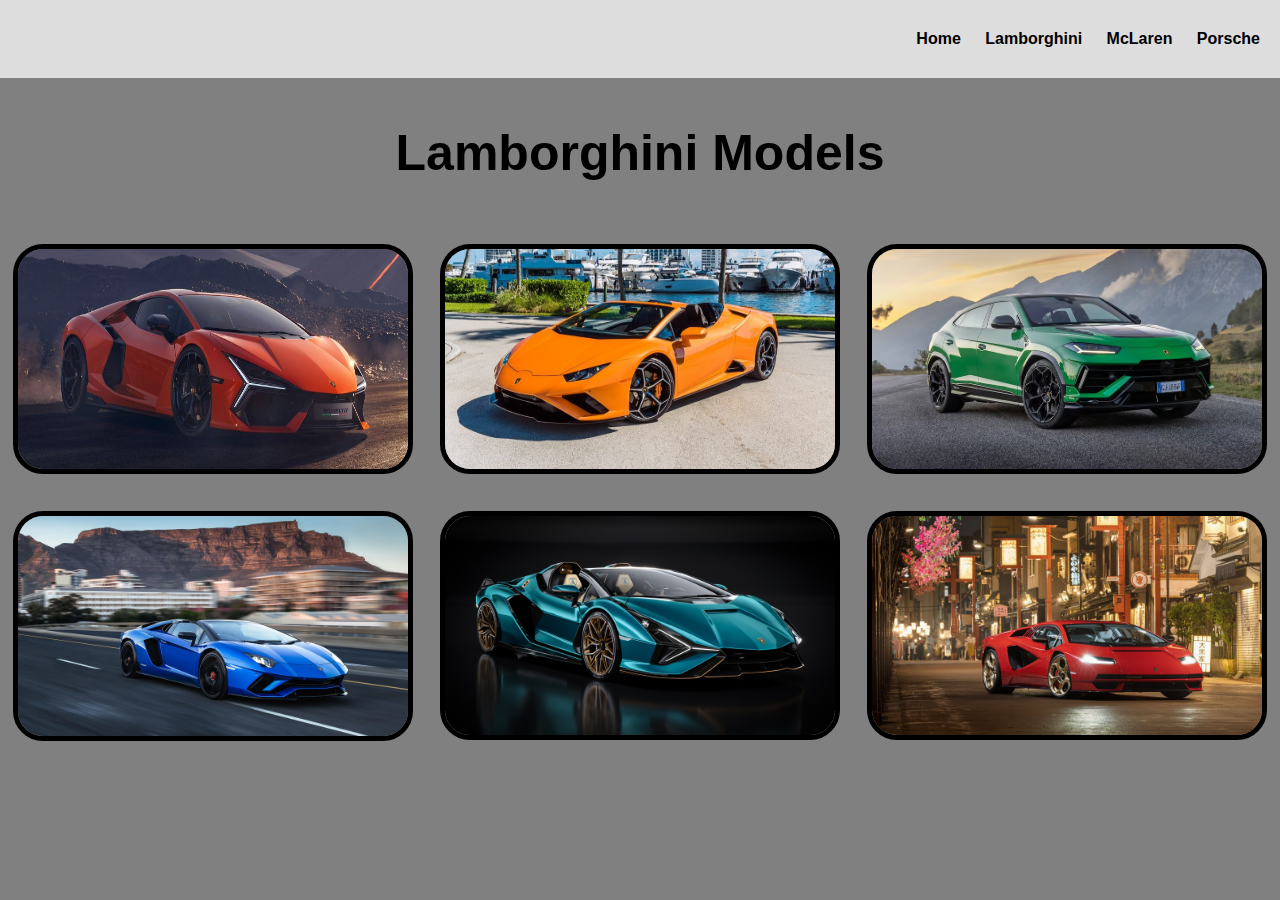
<file: lamborghini.html>
<!DOCTYPE html>
<html lang="en">
    <head>
        <meta charset="utf-8">
        <meta name="viewport" content="width=device-width, initial-scale=1.0">
        <link rel="stylesheet" href ="css/reset.css">
        <link rel="stylesheet" href="css/style.css">
        <link href="dist/css/lightbox.css" rel="stylesheet">
        <title>Lamborghini</title>
    </head>
    <body>
        <div class="skip"><a href="#main">Skip to Main Content</a></div>
        <nav id="myNav">
            <ul>
                <li><a href="index.html" id="navLeft"> Home</a></li>
                <li><a href="lamborghini.html"> Lamborghini</a></li> 
                <li><a href="mclaren.html"> McLaren</a></li>  
                <li><a href="porsche.html"> Porsche</a></li>  
            </ul>
        </nav>
        <main id = "main">
            <header><h1>Lamborghini Models</h1></header>
            <!-- <p>Lamborghini distinguishes itself in the supercar world with its bold, angular designs and high-performance V10 and V12 engines, known for thrilling acceleration and sound. The brand, established in 1963, is celebrated for its innovation, particularly in materials and aerodynamics, and maintains a prestigious heritage. Lamborghini's exclusivity is underscored by limited production, luxurious, customizable interiors, and a notable presence in GT racing. These factors collectively forge Lamborghini's unique identity among luxury supercars.</p> -->
            <div class = "carmodels">
                <div class="imgOverlay">
                    <div class="content" tabindex="0">
                        <a href="images/lamb-revuelto.jpeg" target="_blank" data-lightbox="lambmodels" data-title="Revuelto posing by mountain" data-alt="car posing by mountain">
                        <div class="content-overlay"></div>
                        <img class="content-image" src="images/lamb-revuelto.jpeg"  alt = "lamb revuelto" id="revueltoImg">
                        <div class="content-details fadeIn-top">
                            <h3>Revuelto</h3>
                            <p> Model Year: 2024 <br> 0-60: 2.5 seconds <br> Cost: $608,358</p>
                        </div>
                        </a>
                    </div>
                </div>
                <div class="imgOverlay">
                    <div class="content" tabindex="0">
                        <a href="images/lamb-huracan-evo-spyder.jpeg" target="_blank" data-lightbox="lambmodels" data-title="Huracán posing by waterfront" data-alt="car posing by waterfront">
                        <div class="content-overlay"></div>
                        <img class="content-image" src="images/lamb-huracan-evo-spyder.jpeg"  alt = "lamb huracan" id="huracanImg">
                        <div class="content-details fadeIn-top">
                            <h3>Huracan Evo Spyder</h3>
                            <p> Model Year: 2023 <br> 0-60: 2.4 seconds <br> Cost: $274,295</p>
                        </div>
                        </a>
                    </div>
                </div>
                <div class="imgOverlay">
                    <div class="content" tabindex="0">
                        <a href="images/lamb-urus.avif" target="_blank" data-lightbox="lambmodels" data-title="Urus posing with mountain backdrop" data-alt="car posing with mountain backdrop">
                        <div class="content-overlay"></div>
                        <img class="content-image" src="images/lamb-urus.avif"  alt = "lamb urus" id="urusImg">
                        <div class="content-details fadeIn-top">
                            <h3>Urus</h3>
                            <p> Model Year: 2024 <br> 0-60: 3.1 seconds <br> Cost: $233,995</p>
                        </div>
                        </a>
                    </div>
                </div>
                <div class="imgOverlay">
                    <div class="content" tabindex="0">
                        <a href="images/lamb-aventador.webp" target="_blank" data-lightbox="lambmodels" data-title="Aventador cruising through highway" data-alt="car cruising through highway">
                        <div class="content-overlay"></div>
                        <img class="content-image" src="images/lamb-aventador.webp"  alt = "lamb aventador" id="aventadorImg">
                        <div class="content-details fadeIn-top">
                            <h3>Aventador</h3>
                            <p> Model Year: 2022 <br> 0-60: 2.7 seconds <br> Cost: $498,258</p>
                        </div>
                        </a>
                    </div>
                </div>
                <div class="imgOverlay">
                    <div class="content" tabindex="0">
                        <a href="images/lamb-sian-roadster.jpeg" target="_blank" data-lightbox="lambmodels" data-title="Sian Roadster posing in display room" data-alt="car posing in display room">
                        <div class="content-overlay"></div>
                        <img class="content-image" src = "images/lamb-sian-roadster.jpeg" alt = "lamb sian roadster" id="sianImg">
                        <div class="content-details fadeIn-top">
                            <h3>Sian Roadster</h3>
                            <p> Model Year: 2023 <br> 0-60: 2.8 seconds <br> Cost: $3,700,000</p>
                        </div>
                        </a>
                    </div>
                </div>
                <div class="imgOverlay">
                    <div class="content" tabindex="0">
                        <a href="images/lamb-countach-lpi-800-4.jpeg" target="_blank" data-lightbox="lambmodels" data-title="Countach posing in city" data-alt="car posing in city">
                        <div class="content-overlay"></div>
                        <img class="content-image" src = "images/lamb-countach-lpi-800-4.jpeg" alt = "lamb countach" id="countachImg">
                        <div class="content-details fadeIn-top">
                            <h3>Countach LPI 800-4</h3>
                            <p> Model Year: 2022 <br> 0-60: 2.7 seconds <br> Cost: $2,640,000</p>
                        </div>
                        </a>
                    </div>
                </div>
                <!-- <a href = "images/lamb-revuelto.jpeg" target="_blank" data-lightbox="lambmodels" data-title="Revuelto posing by mountain" data-alt="car posing by mountain">
                    <img width = "200" src = "images/lamb-revuelto.jpeg" alt = "lamb revuelto" id="revueltoImg">
                </a> -->
                <!-- <a href = "images/lamb-huracan-evo-spyder.jpeg" target="_blank" data-lightbox="lambmodels" data-title="Huracán posing by waterfront" data-alt="car posing by waterfront">
                    <img width = "200" src = "images/lamb-huracan-evo-spyder.jpeg" alt = "lamb huracan" id="huracanImg">
                </a> -->
                <!-- <a href = "images/lamb-urus.avif" target="_blank" data-lightbox="lambmodels" data-title="Urus posing with mountain backdrop" data-alt="car posing with mountain backdrop">
                    <img width = "200" src = "images/lamb-urus.avif" alt = "lamb urus">
                </a> -->
                <!-- <a href = "images/lamb-aventador.webp" target="_blank" data-lightbox="lambmodels" data-title="Aventador cruising through highway" data-alt="car cruising through highway">
                    <img width = "200" src = "images/lamb-aventador.webp" alt = "lamb Huracán" id="aventadorImg">
                </a> -->
                <!-- <a href = "images/lamb-sian-roadster.jpeg" target="_blank" data-lightbox="lambmodels" data-title="Sian Roadster posing in display room" data-alt="car posing in display room">
                    <img width = "200" src = "images/lamb-sian-roadster.jpeg" alt = "lamb sian roadster">
                </a> -->
                <!-- <a href = "images/lamb-countach-lpi-800-4.jpeg" target="_blank" data-lightbox="lambmodels" data-title="Countach posing in city" data-alt="car posing in city">
                    <img width = "200" src = "images/lamb-countach-lpi-800-4.jpeg" alt = "lamb countach">
                </a> -->
            </div>
        </main>
        <script src="dist/js/lightbox-plus-jquery.js"></script>
        <script src="js/jsAdditions.js"></script>
    </body>
</html>

<!-- <div class="imgOverlay">
  <div class="content">
      <div class="contentRevuelto">
        <a href="images/lamb-revuelto.jpeg" target="_blank" data-lightbox="lambmodels" data-title="Revuelto posing by mountain" data-alt="car posing by mountain">
          <div class="content-overlay"></div>
          <img class="content-image" src="images/lamb-revuelto.jpeg"  alt = "lamb revuelto" id="revueltoImg">
          <div class="content-details fadeIn-top">
            <h3>Revuelto</h3>
            <p>This is a short description</p>
          </div>
        </a>
      </div>
  </div>
</div> -->
</file>
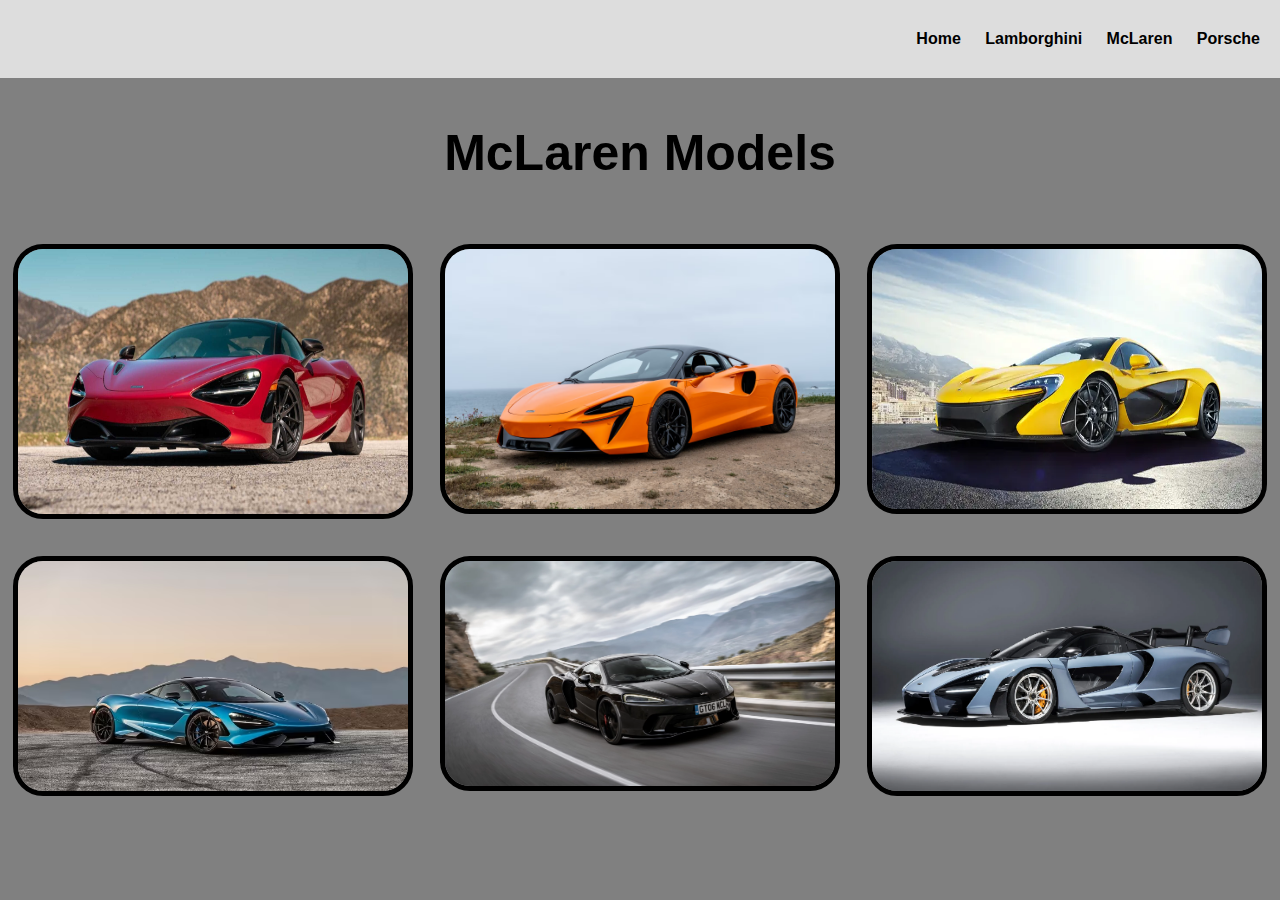
<file: mclaren.html>
<!DOCTYPE html>
<html lang="en">
    <head>
        <meta charset="utf-8">
        <meta name="viewport" content="width=device-width, initial-scale=1.0">
        <link rel="stylesheet" href ="css/reset.css">
        <link rel="stylesheet" href="css/style.css">
        <link href="dist/css/lightbox.css" rel="stylesheet">
        <title>McLaren</title>
    </head>
    <body>
        <div class="skip"><a href="#main">Skip to Main Content</a></div>
        <nav id="myNav">
            <ul>
                <li><a href="index.html" id="navLeft"> Home</a></li>
                <li><a href="lamborghini.html"> Lamborghini</a></li> 
                <li><a href="mclaren.html"> McLaren</a></li>  
                <li><a href="porsche.html"> Porsche</a></li>  
            </ul>
        </nav>
        <main id = "main">
            <header><h1>McLaren Models</h1></header>
            <!-- <p>McLaren sets itself apart in the supercar market with its Formula One-inspired engineering and technology, focusing on lightweight construction and advanced aerodynamics. Known for their sleek, functional designs, McLarens offer a driver-centric experience with responsive handling. The brand is a pioneer in hybrid supercar technology and maintains exclusivity through limited production and customization options. Drawing from its rich racing heritage, McLaren has carved a unique niche in the realm of high-performance luxury vehicles.</p> -->
            <div class = "carmodels">
                <div class="imgOverlay">
                    <div class="content" tabindex="0">
                        <a href= "images/mcl-720s.jpeg" target="_blank" data-lightbox="mclModels" data-title="720s posing by mountain" data-alt="car posing by mountain">
                        <div class="content-overlay"></div>
                        <img class="content-image" src = "images/mcl-720s.jpeg" alt = "mcl 720s" id="mcl720Img">
                        <div class="content-details fadeIn-top">
                            <h3>720S</h3>
                            <p> Model Year: 2018 <br> 0-60: 2.8 seconds <br> Cost: $305,000</p>
                        </div>
                        </a>
                    </div>
                </div>
                <div class="imgOverlay">
                    <div class="content" tabindex="0">
                        <a href= "images/mcl-artura.avif" target="_blank" data-lightbox="mclModels" data-title="Artura posing on cliff overlooking ocean" data-alt="car posing on cliff overlooking ocean">
                        <div class="content-overlay"></div>
                        <img class="content-image" src = "images/mcl-artura.avif" alt = "mcl artura">
                        <div class="content-details fadeIn-top">
                            <h3>Artura</h3>
                            <p> Model Year: 2023 <br> 0-60: 3.0 seconds <br> Cost: $233,000</p>
                        </div>
                        </a>
                    </div>
                </div>
                <div class="imgOverlay">
                    <div class="content" tabindex="0">
                        <a href= "images/mcl-p1.webp" target="_blank" data-lightbox="mclModels" data-title="P1 posing on road overlooking city by ocean" data-alt="car posing on road overlooking city by ocean">
                        <div class="content-overlay"></div>
                        <img class="content-image" src = "images/mcl-p1.webp" alt = "mcl p1" id="p1Img">
                        <div class="content-details fadeIn-top">
                            <h3>P1</h3>
                            <p> Model Year: 2013 <br> 0-60: 2.6 seconds <br> Cost: $1,300,000</p>
                        </div>
                        </a>
                    </div>
                </div>
                <div class="imgOverlay">
                    <div class="content" tabindex="0">
                        <a href= "images/mcl-765lt.avif" target="_blank" data-lightbox="mclModels" data-title="765LT posing with mountain backdrop" data-alt="car posing with mountain backdrop">
                        <div class="content-overlay"></div>
                        <img class="content-image" src = "images/mcl-765lt.avif" alt = "mcl 765LT" id="mcl765LT">
                        <div class="content-details fadeIn-top">
                            <h3>765LT</h3>
                            <p> Model Year: 2022<br>0-60: 2.7 seconds<br>Cost: $382,500</p>
                        </div>
                        </a>
                    </div>
                </div>
                <div class="imgOverlay">
                    <div class="content" tabindex="0">
                        <a href= "images/mcl-gt.webp" target="_blank" data-lightbox="mclModels" data-title="GT cruising through mountain roads" data-alt="car cruising through mountain roads">
                        <div class="content-overlay"></div>
                        <img class="content-image" src = "images/mcl-gt.webp" alt = "mcl gt" id="gtImg">
                        <div class="content-details fadeIn-top">
                            <h3>GT</h3>
                            <p> Model Year: 2024<br>0-60: 3.1 seconds<br>Cost: $204,990</p>
                        </div>
                        </a>
                    </div>
                </div>
                <div class="imgOverlay">
                    <div class="content" tabindex="0">
                        <a href= "images/mcl-senna.webp" target="_blank" data-lightbox="mclModels" data-title="Senna posing in display room" data-alt="car posing in display room">
                        <div class="content-overlay"></div>
                        <img class="content-image" src = "images/mcl-senna.webp" alt = "mcl senna" id="sennaImg">
                        <div class="content-details fadeIn-top">
                            <h3>Senna</h3>
                            <p> Model Year: 2020<br>0-60: 2.8 seconds<br>Cost: $1,050,000</p>
                        </div>
                        </a>
                    </div>
                </div>
                <!-- <a href = "images/mcl-720s.jpeg" target="_blank" data-lightbox="mclModels" data-title="720s posing by mountain" data-alt="car posing by mountain">
                    <img width = "200" src = "images/mcl-720s.jpeg" alt = "mcl 720s" id="mcl720Img">
                </a> -->
                <!-- <a href = "images/mcl-artura.avif" target="_blank" data-lightbox="mclModels" data-title="Artura posing on cliff overlooking ocean" data-alt="car posing on cliff overlooking ocean">
                    <img width = "200" src = "images/mcl-artura.avif" alt = "mcl artura">
                </a> -->
                <!-- <a href = "images/mcl-p1.webp" target="_blank" data-lightbox="mclModels" data-title="P1 posing on road overlooking city by ocean" data-alt="car posing on road overlooking city by ocean">
                    <img width = "200" src = "images/mcl-p1.webp" alt = "mcl p1" id="p1Img">
                </a> -->
                <!-- <a href = "images/mcl-765lt.avif" target="_blank" data-lightbox="mclModels" data-title="765LT posing with mountain backdrop" data-alt="car posing with mountain backdrop">
                    <img width = "200" src = "images/mcl-765lt.avif" alt = "mcl 765LT" id="mcl765LT">
                </a> -->
                <!-- <a href = "images/mcl-gt.webp" target="_blank" data-lightbox="mclModels" data-title="GT cruising through mountain roads" data-alt="car cruising through mountain roads">
                    <img width = "200" src = "images/mcl-gt.webp" alt = "mcl gt">
                </a> -->
                <!-- <a href = "images/mcl-senna.webp" target="_blank" data-lightbox="mclModels" data-title="Senna posing in display room" data-alt="car posing in display room">
                    <img width = "200" src = "images/mcl-senna.webp" alt = "mcl senna">
                </a> -->
            </div>
        </main>
        <script src="dist/js/lightbox-plus-jquery.js"></script>
        <script src="js/jsAdditions.js"></script>
    </body>
</html>
</file>
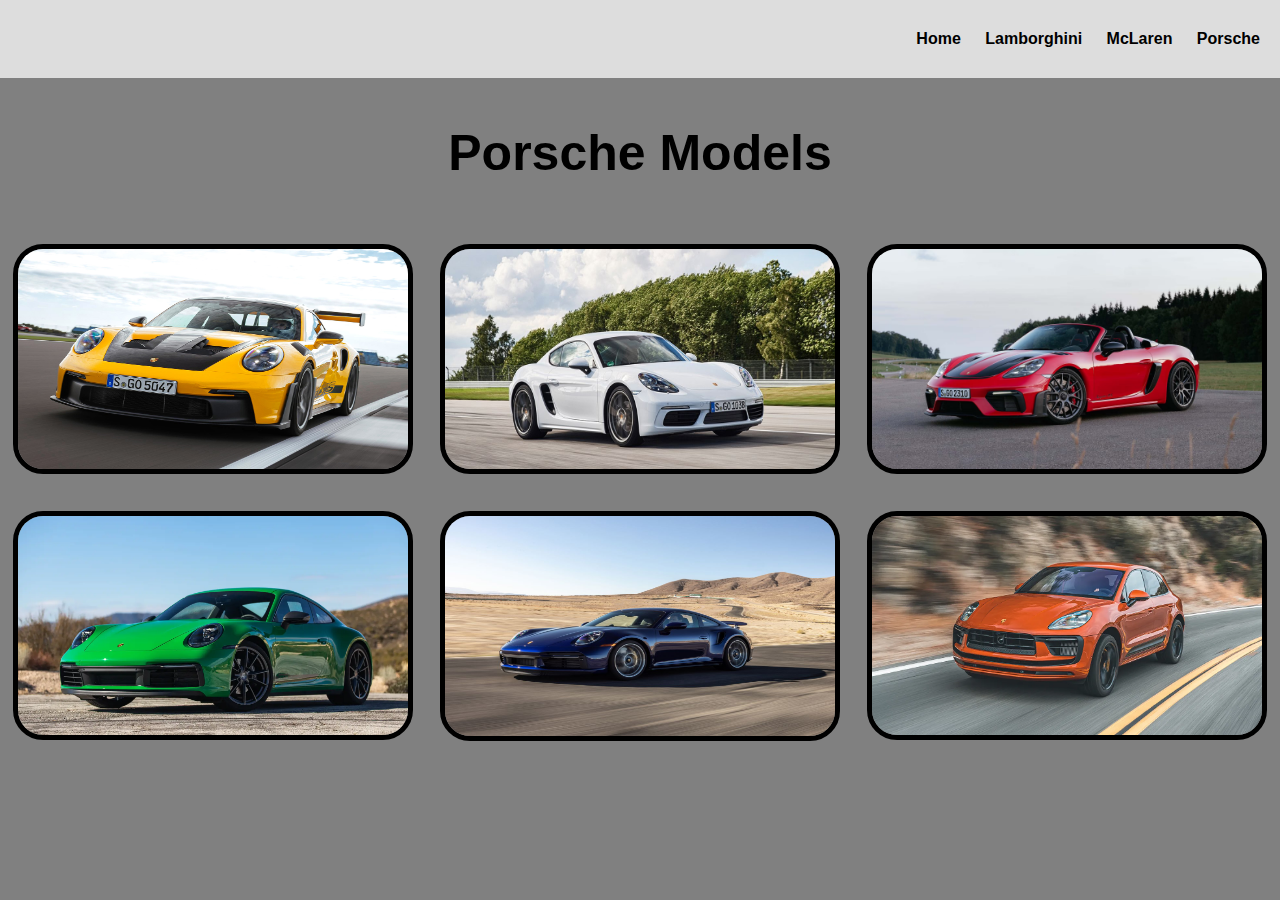
<file: porsche.html>
<!DOCTYPE html>
<html lang="en">
    <head>
        <meta charset="utf-8">
        <meta name="viewport" content="width=device-width, initial-scale=1.0">
        <link rel="stylesheet" href ="css/reset.css">
        <link rel="stylesheet" href="css/style.css">
        <link href="dist/css/lightbox.css" rel="stylesheet">
        <title>Porsche</title>
    </head>
    <body>
        <div class="skip"><a href="#main">Skip to Main Content</a></div>
        <nav id="myNav">
            <ul>
                <li><a href="index.html" id="navLeft"> Home</a></li>
                <li><a href="lamborghini.html"> Lamborghini</a></li> 
                <li><a href="mclaren.html"> McLaren</a></li>  
                <li><a href="porsche.html"> Porsche</a></li>  
            </ul>
        </nav>
        <main id = "main">
            <header><h1>Porsche Models</h1></header>
            <!-- <p>Porsche distinguishes itself in the supercar market with a unique blend of versatile performance, suitable for both track and road. Known for precise engineering, iconic design, especially in the 911 series, and reliability, Porsche supercars are also designed for everyday usability. The brand leads in technological innovation, including hybrid and electric vehicles, and benefits from a rich motorsport heritage. Offering a diverse range of models, Porsche combines performance with practicality and luxury, establishing a distinctive presence in the world of high-performance vehicles.</p> -->
            <div class = "carmodels">
                <div class="imgOverlay">
                    <div class="content" tabindex="0">
                        <a href="images/por-911-gtr3s.jpeg" target="_blank" data-lightbox="porModels" data-title="Gt3rs cruising down track" data-alt="car cruising through track">
                        <div class="content-overlay"></div>
                        <img class="content-image" src = "images/por-911-gtr3s.jpeg" alt = "por gt3rs" id="gt3rsImg">
                        <div class="content-details fadeIn-top">
                            <h3>GT3 RS</h3>
                            <p> Model Year: 2023<br>0-60: 3.0 seconds<br>Cost: $223,800</p>
                        </div>
                        </a>
                    </div>
                </div>
                <div class="imgOverlay">
                    <div class="content" tabindex="0">
                        <a href="images/por-718-cayman.jpeg" target="_blank" data-lightbox="porModels" data-title="Cayman cruising down track" data-alt="car driving through track">
                        <div class="content-overlay"></div>
                        <img class="content-image" src = "images/por-718-cayman.jpeg" alt = "por cayman" id="caymanImg">
                        <div class="content-details fadeIn-top">
                            <h3>718 Cayman</h3>
                            <p> Model Year: 2017<br>0-60: 4.7 seconds<br>Cost: $68,300</p>
                        </div>
                        </a>
                    </div>
                </div>
                <div class="imgOverlay">
                    <div class="content" tabindex="0">
                        <a href="images/por-718-spyder-rs.avif" target="_blank" data-lightbox="porModels" data-title="Spyder posing on road" data-alt="car posing on road">
                        <div class="content-overlay"></div>
                        <img class="content-image" src = "images/por-718-spyder-rs.avif" alt = "por spyder">
                        <div class="content-details fadeIn-top">
                            <h3>718 Spyder RS</h3>
                            <p> Model Year: 2024<br>0-60: 3.2 seconds<br>Cost: $160,700</p>
                        </div>
                        </a>
                    </div>
                </div>
                <div class="imgOverlay">
                    <div class="content" tabindex="0">
                        <a href="images/por-911-carrera-t.webp" target="_blank" data-lightbox="porModels" data-title="Carrera posing on hilly road" data-alt="car posing on hilly road">
                        <div class="content-overlay"></div>
                        <img class="content-image" src = "images/por-911-carrera-t.webp" alt = "por carrera">
                        <div class="content-details fadeIn-top">
                            <h3>911 Carrera</h3>
                            <p> Model Year: 2023<br>0-60: 4.0 seconds<br>Cost: $114,400</p>
                        </div>
                        </a>
                    </div>
                </div>
                <div class="imgOverlay">
                    <div class="content" tabindex="0">
                        <a href="images/por-911-turbo-s.jpeg" target="_blank" data-lightbox="porModels" data-title="Turbo S cruising through desert roads" data-alt="car cruising through desert roads">
                        <div class="content-overlay"></div>
                        <img class="content-image" src = "images/por-911-turbo-s.jpeg" alt = "por turbo s" id="turboSImg">
                        <div class="content-details fadeIn-top">
                            <h3>911 Turbo S</h3>
                            <p> Model Year: 2024<br>0-60: 2.6 seconds<br>Cost: $230,400</p>
                        </div>
                        </a>
                    </div>
                </div>
                <div class="imgOverlay">
                    <div class="content" tabindex="0">
                        <a href="images/por-macan-s.webp" target="_blank" data-lightbox="porModels" data-title="Macan cruising through mountain roads" data-alt="car cruising through mountain roads">
                        <div class="content-overlay"></div>
                        <img class="content-image" src = "images/por-macan-s.webp" alt = "por macan">
                        <div class="content-details fadeIn-top">
                            <h3>Macan</h3>
                            <p> Model Year: 2023<br>0-60: 4.3 seconds<br>Cost: $60,900</p>
                        </div>
                        </a>
                    </div>
                </div>
                <!-- <a href = "images/por-911-gtr3s.jpeg" target="_blank" data-lightbox="porModels" data-title="Gt3rs cruising down track" data-alt="car cruising through track">
                    <img width = "200" src = "images/por-911-gtr3s.jpeg" alt = "por gt3rs" id="gt3rsImg">
                </a> -->
                <!-- <a href = "images/por-718-cayman.jpeg" target="_blank" data-lightbox="porModels" data-title="Cayman cruising down track" data-alt="car driving through track">
                    <img width = "200" src = "images/por-718-cayman.jpeg" alt = "por cayman" id="caymanImg">
                </a> -->
                <!-- <a href = "images/por-718-spyder-rs.avif" target="_blank" data-lightbox="porModels" data-title="Spyder posing on road" data-alt="car posing on road">
                    <img width = "200" src = "images/por-718-spyder-rs.avif" alt = "por spyder">
                </a> -->
                <!-- <a href = "images/por-911-carrera-t.webp" target="_blank" data-lightbox="porModels" data-title="Carrera posing on hilly road" data-alt="car posing on hilly road">
                    <img width = "200" src = "images/por-911-carrera-t.webp" alt = "por carrera">
                </a> -->
                <!-- <a href = "images/por-911-turbo-s.jpeg" target="_blank" data-lightbox="porModels" data-title="Turbo S cruising through desert roads" data-alt="car cruising through desert roads">
                    <img width = "200" src = "images/por-911-turbo-s.jpeg" alt = "por turbo s" id="turboSImg">
                </a> -->
                <!-- <a href = "images/por-macan-s.webp" target="_blank" data-lightbox="porModels" data-title="Macan cruising through mountain roads" data-alt="car cruising through mountain roads">
                    <img width = "200" src = "images/por-macan-s.webp" alt = "por macan">
                </a> -->
            </div>
        </main>
        <script src="dist/js/lightbox-plus-jquery.js"></script>
        <script src="js/jsAdditions.js"></script>
    </body>
</html>
</file>
<file: css/style.css>
html{
    scroll-behavior: smooth;
}

.sticky {
    position: fixed;
    top: 0;
    width: 100%;
    z-index: 100;
}
  
body{
    background-color: #737373;
    font-size: 18px;
    line-height: 1.15;
    margin: 0;
    padding: 0;
}


.overview{
    background-attachment: fixed;     
    background-position: center;  
    background-repeat: no-repeat; 
    background-size: cover;      
    color: white;
    height: 400px;                
    background-image: url('../images/main.jpeg');

}

.overview h1 {
    text-shadow: 2px 2px 5px black;
}


.overview p{
    color: white;
    font-size: 24px;
    text-shadow: 2px 2px 5px black;
    padding: 0 100px;
    text-align: center;
}

h1{
    font-size: 50px;
    line-height: 1;
    padding: 50px 0;
    text-align: center;
    font-weight: bold;
}

h2{
    font-size: 32px;
    line-height: 1.5;
}

nav li{
    display:inline;
    padding-right:20px;
}

nav a{
    color: black;
    font-weight: bold;
    text-decoration: none; 
}

.skip a{
    background: white;
    left: 0;
    padding: 6px;
    -webkit-transition: top 1s ease-out;
    transition: top 1s ease-out;
    z-index: 1;
}


nav{
    background-color: #ddd;
    padding: 25px 0; 
    text-align: left;
}

footer{
    background-color: black;
    color: white;
    padding-top: 30px;
    text-align: center;
}


.text-block{
    background-color: rgba(255, 255, 255, .8);
    border: 10px solid black;
    padding: 30px;
}

nav a:hover{
    text-decoration-line: underline;
    text-decoration-color: black;
    text-decoration-thickness: 3px;
}

#navLeft {
    margin-left: 20px;
}

.skip a{
    position: absolute;
    top: -40px;
}

.skip a:focus {
    top: 20px;
}

*:focus {
    border: 2px solid black;
} 

p {
    line-height: 1.5;
    padding: 0 30px 30px 30px;
}

.container{
    display: grid;
    grid-template-columns: 1fr;
    gap: 15px;
}

.container div:first-child {
    grid-column: 1/-1;
    min-height: 500px;
    /* background-image: url('../images/main.jpeg'); */
}

.lamborghini-image {
    grid-row: 2;
}

/* #lamb-img {
    grid-row: 2;

} */

.mclaren-image {
    grid-row: 3;
    margin-top: 160px;
}

/* #mcl-img {
    grid-row: 3;
    margin-top: 60px;
} */

.porsche-image {
    grid-row: 4;
}

/* #por-img {
    grid-row: 4;
} */

/* .flip-card {
    background-color: transparent;
    width: 600px;
    height: 1px;
    perspective: 1000px; 
    background-image: none !important;
} */

.flip-card {
    background-color: transparent;
    width: 450px;
    margin-left: 25px;
    height: 1px;
    perspective: 1000px; 
    background-image: none !important;
}

.flip-card-inner {
    position: relative;
    width: 100%;
    height: 100%;
    text-align: center;
    transition: transform 0.8s;
    transform-style: preserve-3d;
}

.flip-card:hover .flip-card-inner, .flip-card:focus .flip-card-inner, .flip-card:active .flip-card-inner{
    transform: rotateY(180deg);
}

.flip-card-front, .flip-card-back {
    position: absolute;
    width: 100%;
    height: 100%;
    -webkit-backface-visibility: hidden; 
    backface-visibility: hidden;
}

.flip-card-back {
    background-color: black;
    color: white;
    transform: rotateY(180deg);
    border-radius: 30px;
    align-self: center;
    overflow: auto;
}

.flip-card-back p {
    line-height: 2;
}

.carmodels {
    display: grid;
    grid-template-columns: 1fr;
}

.carmodels img {
    box-sizing: border-box;
    width: 100%;
    margin: 0;
}

img, video {
    border: 5px solid black; 
    border-radius: 30px;
}

@import url(https://fonts.googleapis.com/css?family=Raleway);

*, *:before, *:after{
  margin: 0;
  padding: 0;
  -webkit-box-sizing: border-box;
  -moz-box-sizing:border-box;
  box-sizing: border-box;
}

body{
  background: grey;
  font-size: 16px;
  font-family: 'Raleway', sans-serif;
}

.main-title{
  color: #2d2d2d;
  text-align: center;
  text-transform: capitalize;
  padding: 0.7em 0;
}

.imgOverlay{
  padding: 1em 0;
  float: left;
  width: 100%;
}

.imgOverlay .title{
  color: #1a1a1a;
  text-align: center;
  margin-bottom: 10px;
}

.content {
  position: relative;
  width: 100%;
  max-width: 400px;
  margin: auto;
  overflow: hidden;
}

.content .content-overlay {
  background: rgba(0,0,0,0.7);
  position: absolute;
  height: 99%;
  width: 100%;
  left: 0;
  top: 0;
  bottom: 0;
  right: 0;
  opacity: 0;
  -webkit-transition: all 0.4s ease-in-out 0s;
  -moz-transition: all 0.4s ease-in-out 0s;
  transition: all 0.4s ease-in-out 0s;
  border-radius: 30px;
}

.content:hover .content-overlay{
  opacity: 1;
}

.content-image{
  width: 100%;
}

.content-details {
  position: absolute;
  text-align: center;
  padding-left: 1em;
  padding-right: 1em;
  width: 100%;
  top: 50%;
  left: 50%;
  opacity: 0;
  -webkit-transform: translate(-50%, -50%);
  -moz-transform: translate(-50%, -50%);
  transform: translate(-50%, -50%);
  -webkit-transition: all 0.3s ease-in-out 0s;
  -moz-transition: all 0.3s ease-in-out 0s;
  transition: all 0.3s ease-in-out 0s;
}

.content:hover .content-details, .content:focus .content-details, .content:active .content-details{
  top: 50%;
  left: 50%;
  opacity: 1;
}

.content-details h3{
  color: white;
  font-weight: 500;
  letter-spacing: 0.15em;
  margin-bottom: 0.5em;
  text-transform: uppercase;
}

.content-details p{
  color: white;
  font-size: 0.8em;
}

.fadeIn-top{
  top: 20%;
}

@media screen and (min-width:768px){
    nav {
        text-align: right;
        padding: 30px 0px;
    }

    .flip-card {
        background-color: transparent;
        width: 600px;
        height: 1px;
        perspective: 1000px; 
        background-image: none !important;
    }

    .container{
        display: grid;
        grid-template-columns: 1fr 1fr 1fr;
        gap: 15px;
    }

    .container div:first-child {
        grid-column: 1/-1;
        min-height: 500px;
        /* background-image: url('../images/main.jpeg'); */
    }

    .lamborghini-image, .flip-card-front{
        grid-row: 2;
        grid-column: 1 / span 2;
    }

    /* #lamb-img {
        grid-row: 2;
        grid-column: 1 / span 2;
    } */

    #revueltoImg {
        height: 220px;
    }

    #aventadorImg {
        height: 227px;
    }

    .mclaren-image, .flip-card-front {
        grid-row: 3;
        grid-column: 2 / span 2;
        margin-right: 650px;
    }

    /* #mcl-img {
        grid-row: 3;
        grid-column: 2 / span 2;
        margin-right: 650px;
    } */

    #mcl720Img {
        height: 275px;
    }

    #p1Img {
        height: 275px;
    }

    .porsche-image {
        grid-row: 4;
        grid-column: 1 / span 2;
    }

    /* #por-img {
        grid-row: 4;
        grid-column: 1 / span 2;
    } */

    #gt3rsImg {
        height: 270px;
    }

    #caymanImg {
        height: 270px;
    }

    #turboSImg {
        height: 230px;
    }

    .carmodels {
        display: grid;
        grid-template-columns: 1fr 1fr;
    }
}

@media screen and (min-width:992px){
    nav {
        text-align: right;
        padding: 30px 0px;
    }

    .overview {
        width: 105%;
    }

    .flip-card {
        background-color: transparent;
        width: 750px;
        margin-left: 25px;
        height: 1px;
        perspective: 1000px; 
        background-image: none !important;
    }

    .container{
        display: grid;
        grid-template-columns: 1fr 1fr;
        gap: 15px;
    }

    .container div:first-child {
        grid-column: 1/-1;
        min-height: 500px;
        /* background-image: url('../images/main.jpeg'); */
    }

    .lamborghini-image, .flip-card-front{
        grid-row: 2;
        grid-column: 1 / span 2;
    }

    /* #lamb-img {
        grid-row: 2;
        grid-column: 1 / span 2;
    } */

    #revueltoImg {
        height: 230px;
    }

    #huracanImg {
        height: 230px; 
    }

    #aventadorImg {
        height: 230px;
    }

    .mclaren-image, .flip-card-front {
        grid-row: 3;
        grid-column: 2 / span 2;
    }

    /* #mcl-img {
        grid-row: 3;
        grid-column: 2 / span 2;
    } */

    #mcl720Img {
        height: 275px;
    }

    #p1Img {
        height: 270px;
    }

    #mcl765LT {
        height: 240px;
    }

    #sennaImg {
        height: 240px;
    }

    #gtImg {
        height: 235px;
    }

    .porsche-image {
        grid-row: 4;
        grid-column: 1 / span 2;
        width: 750px;
    }

    /* #por-img {
        grid-row: 4;
        grid-column: 1 / span 2;
        width: 750px;
    } */

    #gt3rsImg {
        height: 230px;
    }
    
    #caymanImg {
        height: 230px;
    }

    #turboSImg {
        height: 230px;
    }

    .carmodels {
        display: grid;
        grid-template-columns: 1fr 1fr 1fr;
    }
}
</file>
